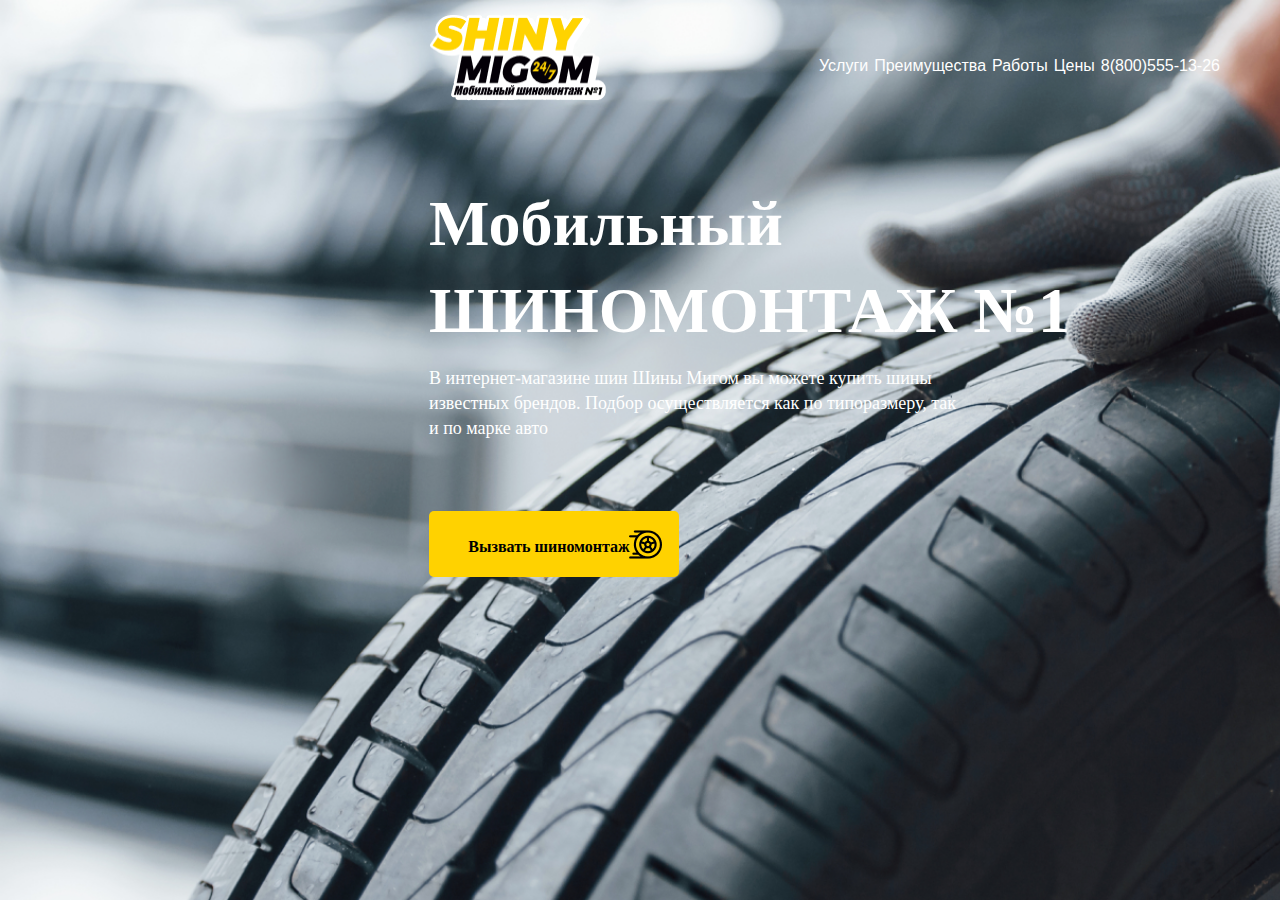
<file: index.html>
<!DOCTYPE html>
<html lang="en">
<head>
    <meta charset="UTF-8">
    <meta name="viewport" content="width=device-width, initial-scale=1.0">
    <title>Sigma</title>
    <link rel="stylesheet" href="./figma.css">
</head>
<body>
    <header>
        <div class="container">
        <div class=".shifted-image">
            <img src="./Group.png" class="shifted-image">
        </div>
        <div class="text">
         <p>Услуги</p>
         <p>Преимущества</p>
         <p>Работы</p>
         <p>Цены</p>
         <p>8(800)555-13-26</p>
        </div>
        <div class="button">
            <p class="text2">Заказать Звонок</p>
        </div>
        </div>
        <div class="textcenter">
            <p>Мобильный</p>
            <p>ШИНОМОНТАЖ №1</p>
        </div>
        <div class="textcenter1">
            <p>B интернет-магазине шин Шины Мигом вы можете купить шины известных брендов. Подбор осуществляется как по типоразмеру, так и по марке авто</p>
        </div>
        <div class="button2">
            <p class="textbutton">Вызвать шиномонтаж</p>
        </div>
        <div class="photo">
            <img src="./racing 1.png" alt="">
        </div>
    </header>    
    
</html>
</file>
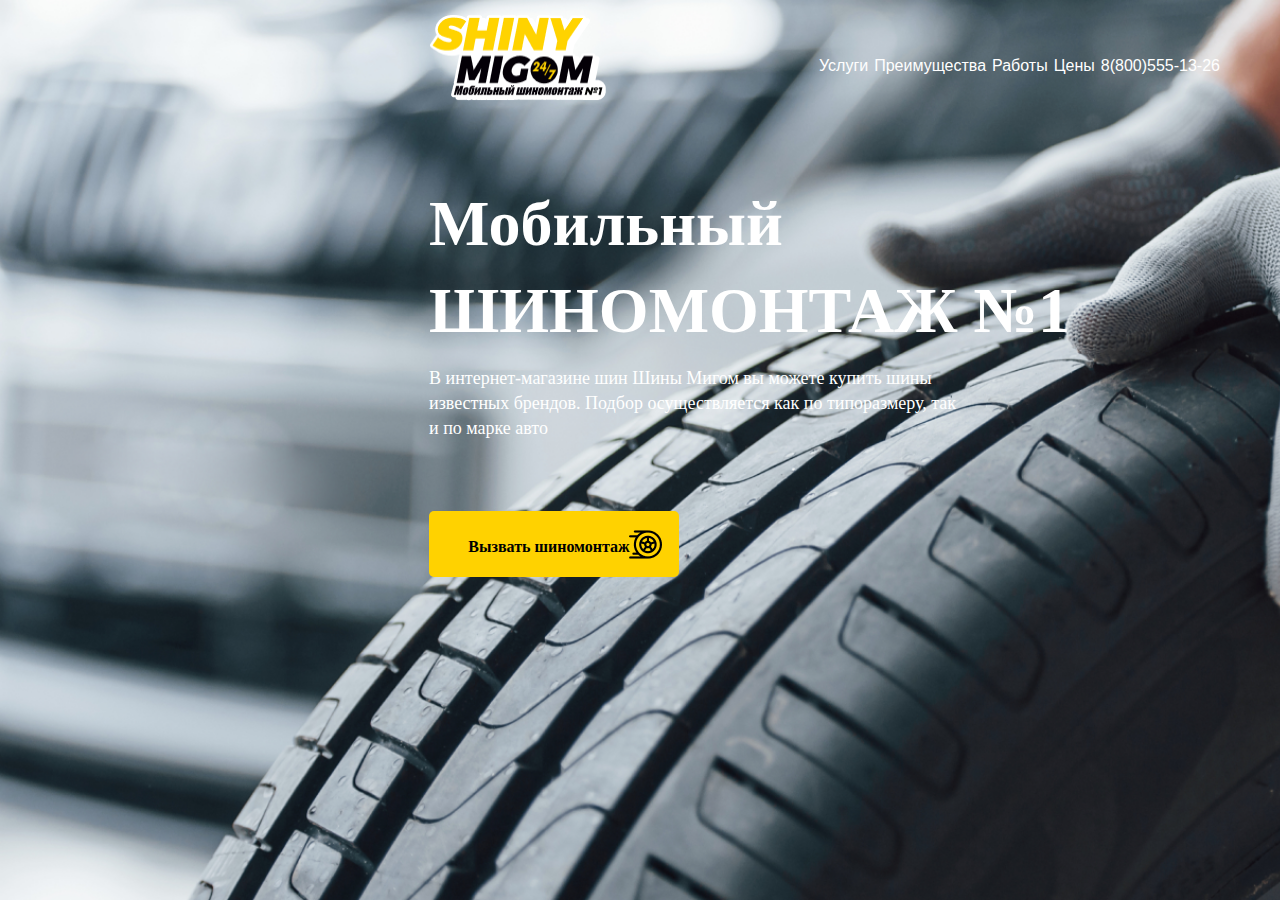
<file: figma.html>
<!DOCTYPE html>
<html lang="en">
<head>
    <meta charset="UTF-8">
    <meta name="viewport" content="width=device-width, initial-scale=1.0">
    <title>Sigma</title>
    <link rel="stylesheet" href="./figma.css">
</head>
<body>
    <header>
        <div class="container">
        <div class=".shifted-image">
            <img src="./Group.png" class="shifted-image">
        </div>
        <div class="text">
         <p>Услуги</p>
         <p>Преимущества</p>
         <p>Работы</p>
         <p>Цены</p>
         <p>8(800)555-13-26</p>
        </div>
        <div class="button">
            <p class="text2">Заказать Звонок</p>
        </div>
        </div>
        <div class="textcenter">
            <p>Мобильный</p>
            <p>ШИНОМОНТАЖ №1</p>
        </div>
        <div class="textcenter1">
            <p>B интернет-магазине шин Шины Мигом вы можете купить шины известных брендов. Подбор осуществляется как по типоразмеру, так и по марке авто</p>
        </div>
        <div class="button2">
            <p class="textbutton">Вызвать шиномонтаж</p>
        </div>
        <div class="photo">
            <img src="./racing 1.png" alt="">
        </div>
    </header>    
    
</html>
</file>
<file: figma.css>
* {
    margin: 0;
    padding: 0;

}
.container{
    width: 1920px; 
    height: 100px;
    display: flex;
    justify-content: space-between;
}
.shifted-image {
    width: 176px;
    height: 86px;
    margin-left: 430px;
    margin-top: 15px;
}
.text{
    display: flex;
    justify-content: space-between;
    width:401px ;
    margin-left: 60px;
    margin-top: 57px;
    margin-right: 700px;
    color: rgba(255, 255, 255, 1);
    word-spacing: 30px;


}
.text2{
    width: 160px;
    height: 19p;
    margin-top: 19px;
    
}
.button {
    position: absolute;
    width: 160px;
    height: 55px;
    top: 41px;
    left: 1275px;
    border-radius: 5px;
    background-color: aqua;
    text-align: center;
    margin-left: 25px;

}
body{
    background-image: url(./pic.png);
    background-attachment: fixed;
    background-size: contain;
    background-size: cover;
    font-family: "manrope", sans-serif; 
    overflow: hidden;
    
}
.textcenter{
    position: absolute;
    width: 905px;
    height: 173px;
    top: 184px;
    left: 429px;
    border: 1px;
    font-family: Manrope;
    font-size: 64px;
    font-weight: 800;
    line-height: 80px;
    letter-spacing: 0em;
    text-align: left;
    color: #FFFFFF;
    display: grid;
    grid-template-columns: 1fr;
}
.textcenter1{
    position: absolute;
    width: 540px;
height: 104px;
top: 366px;
left: 429px;
font-family: Manrope;
font-size: 18px;
font-weight: 400;
line-height: 25px;
letter-spacing: 0em;
text-align: left;
color: #FFFFFF;

}
.button2{
    position: absolute;
    width: 250px;
height: 66px;
top: 511px;
left: 429px;
border-radius: 5px;
font-family: Manrope;
font-size: 16px;
font-weight: 700;
line-height: 22px;
letter-spacing: 0em;
text-align: left;
background-color: #FFD200;
text-align: center;
}
.textbutton{
    display: flexbox;
    margin-top: 25px;
    margin-right: 10px;
}
.photo{
    position: absolute;
    width: 33px;
height: 33px;
top: 528px;
left: 629px;
}
</file>
